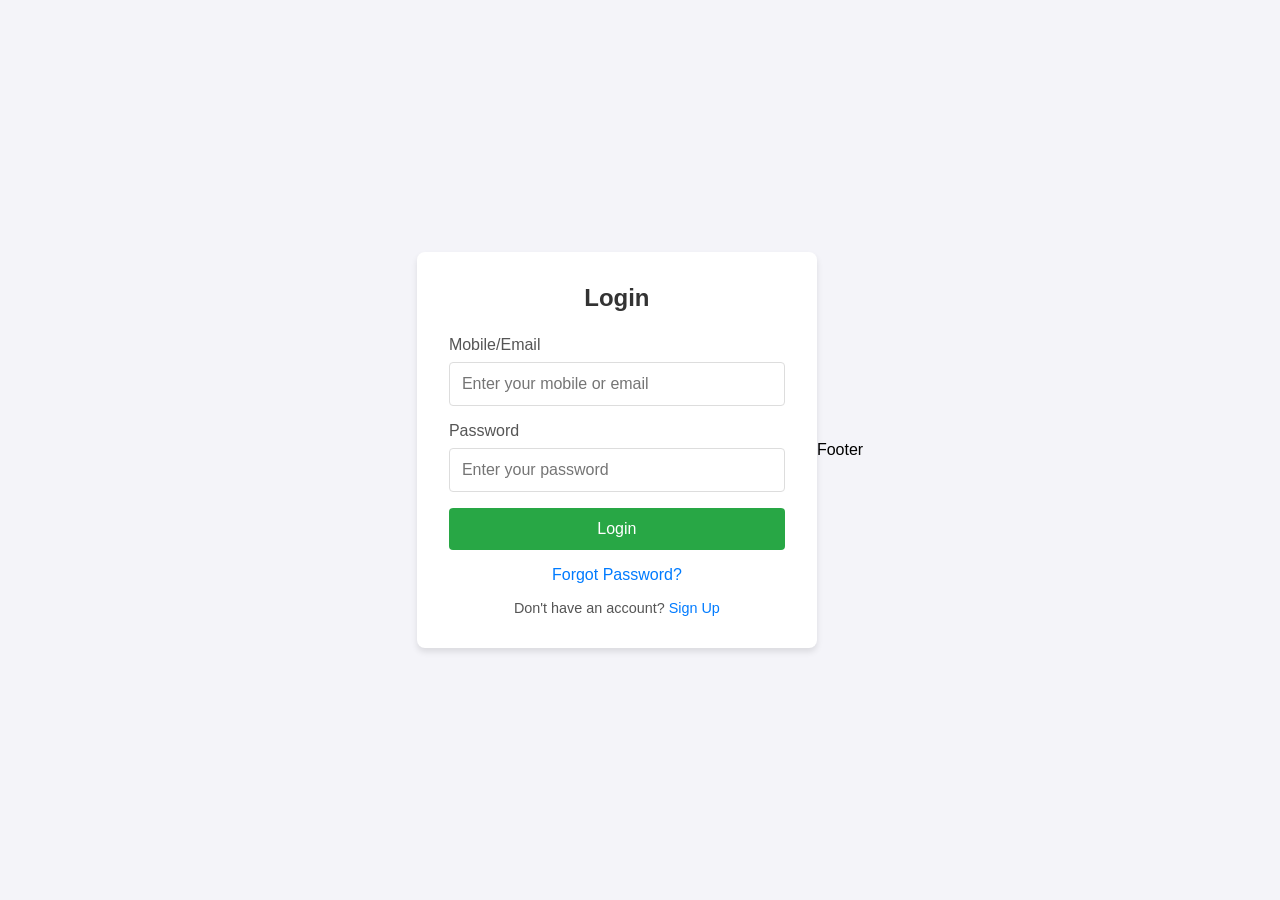
<file: index.html>
<!DOCTYPE html>
<html lang="en">
<head>
  <meta charset="UTF-8">
  <meta name="viewport" content="width=device-width, initial-scale=1.0">
  <title>Login Page</title>
  <link rel="stylesheet" href="styles.css">
</head>
<body>
  <div class="login-container">
    <form id="loginForm" class="login-form">
      <h2>Login</h2>
      <div class="input-group">
        <label for="username">Mobile/Email</label>
        <input type="text" id="username" name="username" placeholder="Enter your mobile or email" required>
      </div>
      <div class="input-group">
        <label for="password">Password</label>
        <input type="password" id="password" name="password" placeholder="Enter your password" required>
      </div>
      <button type="submit" class="btn">Login</button>
      <a href="#" class="forgot-password">Forgot Password?</a>
      <div class="signup-link">
        Don't have an account? <a href="signup.html">Sign Up</a>
      </div>
    </form>
  </div>

  <script src="script.js"></script>
</body>
</html>
Footer
</file>
<file: styles.css>
/* General Reset */
* {
  margin: 0;
  padding: 0;
  box-sizing: border-box;
}

body {
  font-family: Arial, sans-serif;
  background-color: #f4f4f9;
  display: flex;
  justify-content: center;
  align-items: center;
  height: 100vh;
}

.login-container {
  background-color: #fff;
  padding: 2rem;
  border-radius: 8px;
  box-shadow: 0 4px 6px rgba(0, 0, 0, 0.1);
  width: 100%;
  max-width: 400px;
}

.login-form h2 {
  text-align: center;
  margin-bottom: 1.5rem;
  color: #333;
}

.input-group {
  margin-bottom: 1rem;
}

.input-group label {
  display: block;
  margin-bottom: 0.5rem;
  color: #555;
}

.input-group input {
  width: 100%;
  padding: 0.75rem;
  border: 1px solid #ddd;
  border-radius: 4px;
  font-size: 1rem;
}

.btn {
  width: 100%;
  padding: 0.75rem;
  background-color: #007bff;
  color: #fff;
  border: none;
  border-radius: 4px;
  font-size: 1rem;
  cursor: pointer;
}

.btn:hover {
  background-color: #0056b3;
}

.forgot-password {
  display: block;
  text-align: center;
  margin-top: 1rem;
  color: #007bff;
  text-decoration: none;
}

.forgot-password:hover {
  text-decoration: underline;
}

/* Media Queries for Mobile Responsiveness */
@media (max-width: 600px) {
  .login-container {
    padding: 1.5rem;
  }

  .login-form h2 {
    font-size: 1.5rem;
  }

  .input-group input {
    padding: 0.6rem;
    font-size: 0.9rem;
  }

  .btn {
    padding: 0.6rem;
    font-size: 0.9rem;
  }
}

.signup-link {
  text-align: center;
  margin-top: 1rem;
  font-size: 0.9rem;
  color: #555;
}

.signup-link a {
  color: #007bff;
  text-decoration: none;
}

.signup-link a:hover {
  text-decoration: underline;
}

/* Media Queries for Mobile Responsiveness */
@media (max-width: 600px) {
  .signup-link {
    font-size: 0.8rem;
  }
}

/* General Reset */
* {
  margin: 0;
  padding: 0;
  box-sizing: border-box;
}

body {
  font-family: Arial, sans-serif;
  background-color: #f4f4f9;
  display: flex;
  justify-content: center;
  align-items: center;
  height: 100vh;
}

.signup-container {
  background-color: #fff;
  padding: 2rem;
  border-radius: 8px;
  box-shadow: 0 4px 6px rgba(0, 0, 0, 0.1);
  width: 100%;
  max-width: 400px;
}

.signup-form h2 {
  text-align: center;
  margin-bottom: 1.5rem;
  color: #333;
}

.input-group {
  margin-bottom: 1rem;
}

.input-group label {
  display: block;
  margin-bottom: 0.5rem;
  color: #555;
}

.input-group input,
.input-group textarea {
  width: 100%;
  padding: 0.75rem;
  border: 1px solid #ddd;
  border-radius: 4px;
  font-size: 1rem;
}

.btn {
  width: 100%;
  padding: 0.75rem;
  background-color: #28a745; /* Green for Sign Up */
  color: #fff;
  border: none;
  border-radius: 4px;
  font-size: 1rem;
  cursor: pointer;
}

.btn:hover {
  background-color: #218838;
}

.login-link {
  text-align: center;
  margin-top: 1rem;
  font-size: 0.9rem;
  color: #555;
}

.login-link a {
  color: #007bff;
  text-decoration: none;
}

.login-link a:hover {
  text-decoration: underline;
}

/* Media Queries for Mobile Responsiveness */
@media (max-width: 600px) {
  .signup-container {
    padding: 1.5rem;
  }

  .signup-form h2 {
    font-size: 1.5rem;
  }

  .input-group input,
  .input-group textarea {
    padding: 0.6rem;
    font-size: 0.9rem;
  }

  .btn {
    padding: 0.6rem;
    font-size: 0.9rem;
  }

  .login-link {
    font-size: 0.8rem;
  }
}
</file>
